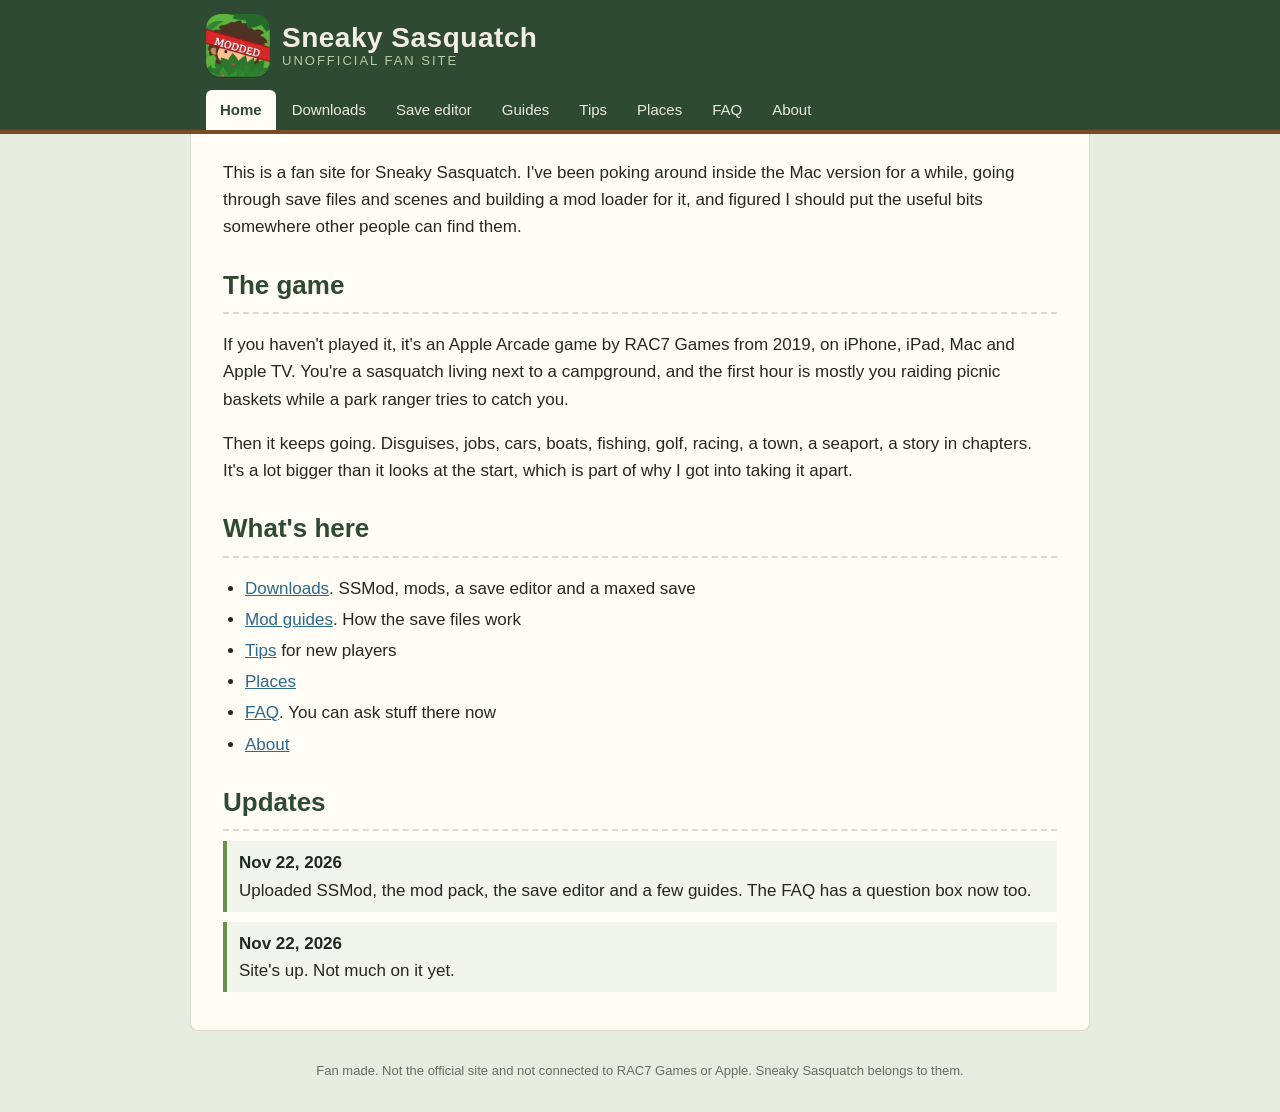
<file: index.html>
<!doctype html>
<html lang="en">
<head>
<meta charset="utf-8">
<meta name="viewport" content="width=device-width, initial-scale=1">
<link rel="stylesheet" href="style.css">
<link rel="icon" href="favicon.png">
<title>Sneaky Sasquatch Unofficial</title>
</head>
<body>
<header class="top"><div class="top-inner">
<a class="brand" href="index.html"><img src="logo.png" width="64" height="64" alt=""><span class="brand-name">Sneaky Sasquatch<span class="brand-sub">unofficial fan site</span></span></a>
<nav>
<a href="index.html" class="here">Home</a>
<a href="downloads.html">Downloads</a>
<a href="editor.html">Save editor</a>
<a href="guides.html">Guides</a>
<a href="tips.html">Tips</a>
<a href="places.html">Places</a>
<a href="faq.html">FAQ</a>
<a href="about.html">About</a>
</nav>
</div></header>
<main>
<p>This is a fan site for Sneaky Sasquatch. I've been poking around inside the Mac version for a while, going through save files and scenes and building a mod loader for it, and figured I should put the useful bits somewhere other people can find them.</p>

<h2>The game</h2>
<p>If you haven't played it, it's an Apple Arcade game by RAC7 Games from 2019, on iPhone, iPad, Mac and Apple TV. You're a sasquatch living next to a campground, and the first hour is mostly you raiding picnic baskets while a park ranger tries to catch you.</p>
<p>Then it keeps going. Disguises, jobs, cars, boats, fishing, golf, racing, a town, a seaport, a story in chapters. It's a lot bigger than it looks at the start, which is part of why I got into taking it apart.</p>

<h2>What's here</h2>
<ul>
<li><a href="downloads.html">Downloads</a>. SSMod, mods, a save editor and a maxed save</li>
<li><a href="guides.html">Mod guides</a>. How the save files work</li>
<li><a href="tips.html">Tips</a> for new players</li>
<li><a href="places.html">Places</a></li>
<li><a href="faq.html">FAQ</a>. You can ask stuff there now</li>
<li><a href="about.html">About</a></li>
</ul>

<h2>Updates</h2>
<div class="log">
<p><b>Nov 22, 2026</b><br>Uploaded SSMod, the mod pack, the save editor and a few guides. The FAQ has a question box now too.</p>
<p><b>Nov 22, 2026</b><br>Site's up. Not much on it yet.</p>
</div>
</main>
<footer>Fan made. Not the official site and not connected to RAC7 Games or Apple. Sneaky Sasquatch belongs to them.</footer>
</body>
</html>
</file>
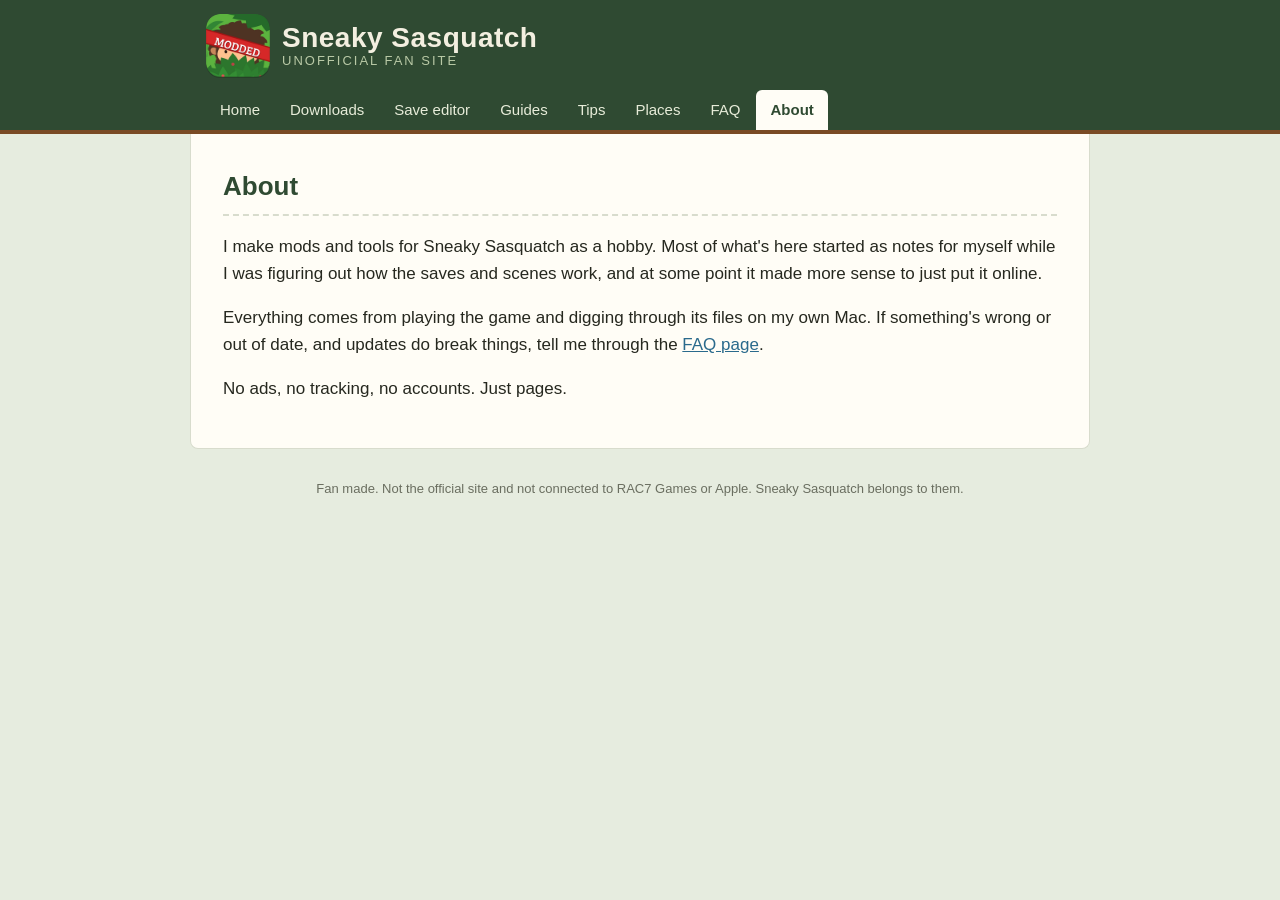
<file: about.html>
<!doctype html>
<html lang="en">
<head>
<meta charset="utf-8">
<meta name="viewport" content="width=device-width, initial-scale=1">
<link rel="stylesheet" href="style.css">
<link rel="icon" href="favicon.png">
<title>About - Sneaky Sasquatch Unofficial</title>
</head>
<body>
<header class="top"><div class="top-inner">
<a class="brand" href="index.html"><img src="logo.png" width="64" height="64" alt=""><span class="brand-name">Sneaky Sasquatch<span class="brand-sub">unofficial fan site</span></span></a>
<nav>
<a href="index.html">Home</a>
<a href="downloads.html">Downloads</a>
<a href="editor.html">Save editor</a>
<a href="guides.html">Guides</a>
<a href="tips.html">Tips</a>
<a href="places.html">Places</a>
<a href="faq.html">FAQ</a>
<a href="about.html" class="here">About</a>
</nav>
</div></header>
<main>
<h2>About</h2>
<p>I make mods and tools for Sneaky Sasquatch as a hobby. Most of what's here started as notes for myself while I was figuring out how the saves and scenes work, and at some point it made more sense to just put it online.</p>
<p>Everything comes from playing the game and digging through its files on my own Mac. If something's wrong or out of date, and updates do break things, tell me through the <a href="faq.html">FAQ page</a>.</p>
<p>No ads, no tracking, no accounts. Just pages.</p>

</main>
<footer>Fan made. Not the official site and not connected to RAC7 Games or Apple. Sneaky Sasquatch belongs to them.</footer>
</body>
</html>
</file>
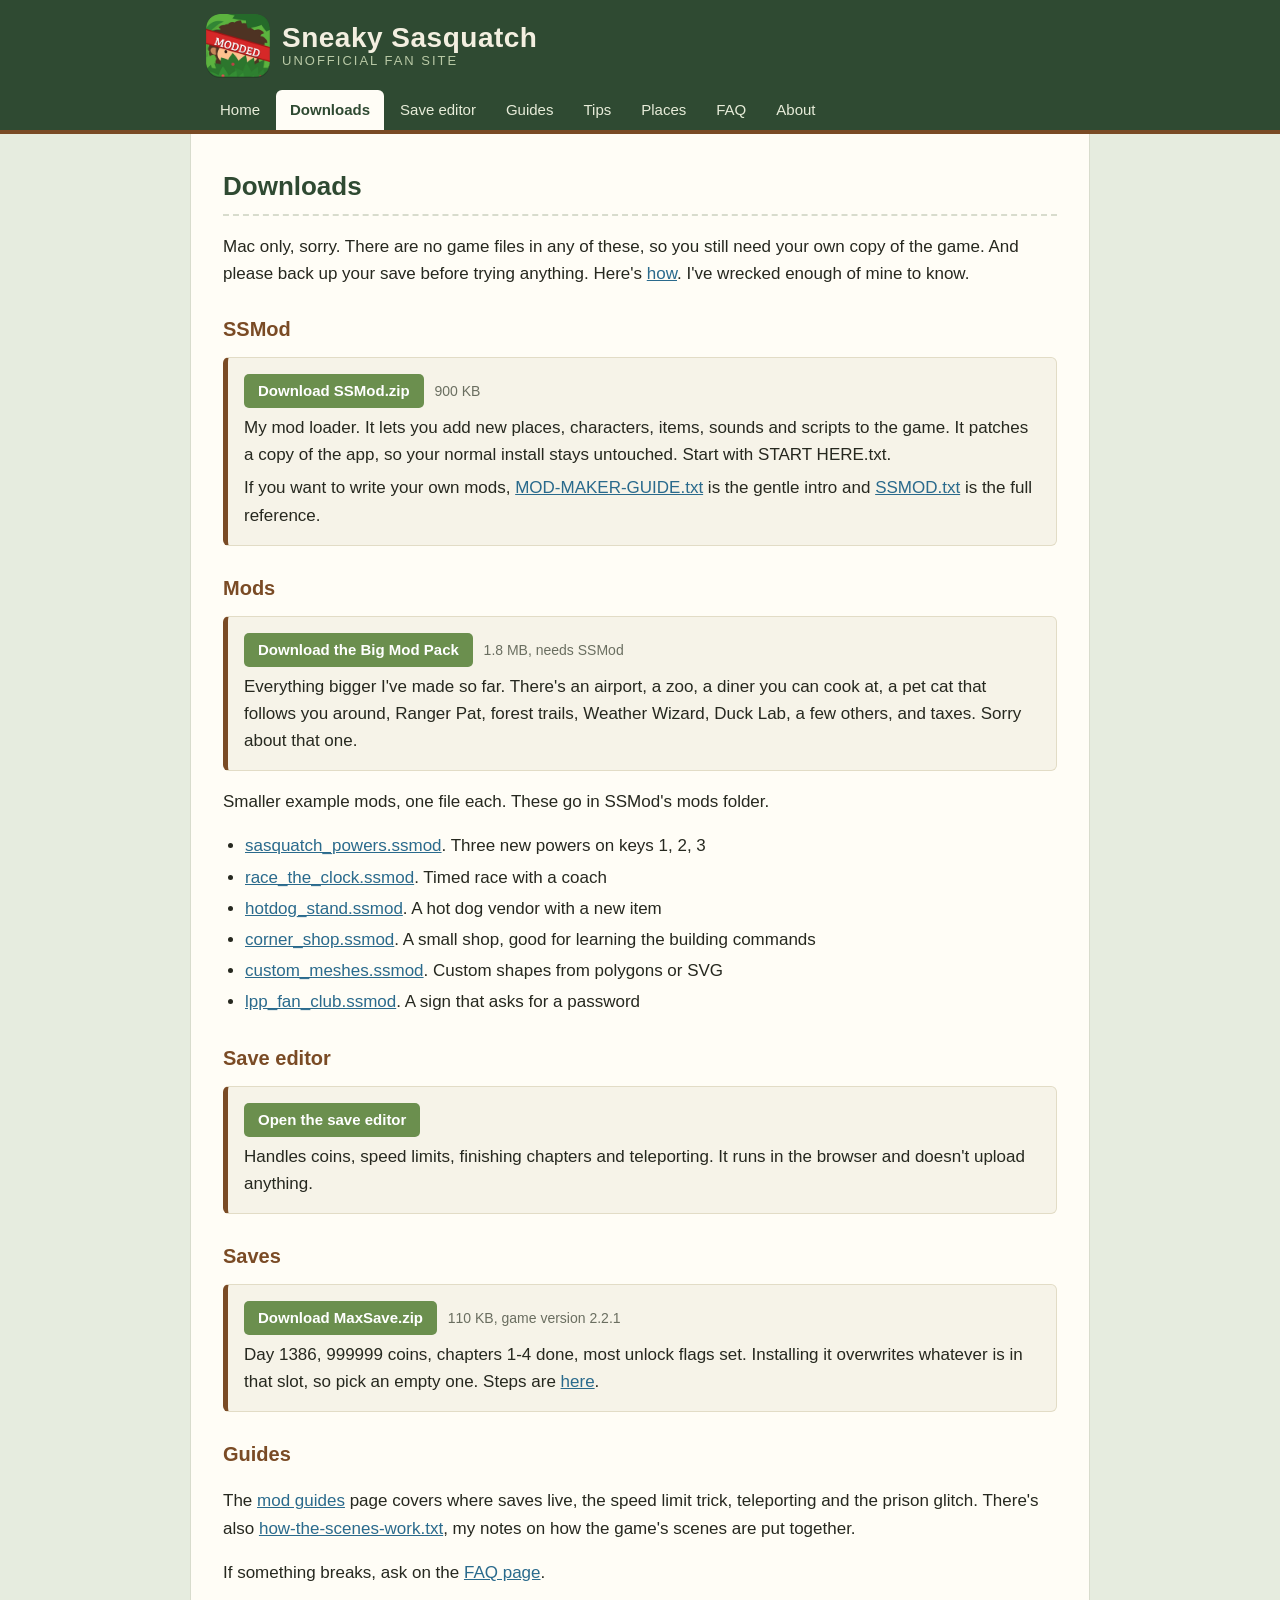
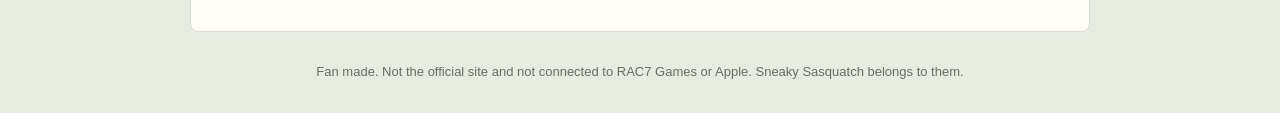
<file: downloads.html>
<!doctype html>
<html lang="en">
<head>
<meta charset="utf-8">
<meta name="viewport" content="width=device-width, initial-scale=1">
<link rel="stylesheet" href="style.css">
<link rel="icon" href="favicon.png">
<title>Downloads - Sneaky Sasquatch Unofficial</title>
</head>
<body>
<header class="top"><div class="top-inner">
<a class="brand" href="index.html"><img src="logo.png" width="64" height="64" alt=""><span class="brand-name">Sneaky Sasquatch<span class="brand-sub">unofficial fan site</span></span></a>
<nav>
<a href="index.html">Home</a>
<a href="downloads.html" class="here">Downloads</a>
<a href="editor.html">Save editor</a>
<a href="guides.html">Guides</a>
<a href="tips.html">Tips</a>
<a href="places.html">Places</a>
<a href="faq.html">FAQ</a>
<a href="about.html">About</a>
</nav>
</div></header>
<main>
<h2>Downloads</h2>
<p>Mac only, sorry. There are no game files in any of these, so you still need your own copy of the game. And please back up your save before trying anything. Here's <a href="guides.html#backup">how</a>. I've wrecked enough of mine to know.</p>

<h3>SSMod</h3>
<div class="box">
<p><a class="get" href="files/SSMod.zip">Download SSMod.zip</a> <span class="size">900 KB</span></p>
<p>My mod loader. It lets you add new places, characters, items, sounds and scripts to the game. It patches a copy of the app, so your normal install stays untouched. Start with START HERE.txt.</p>
<p>If you want to write your own mods, <a href="files/MOD-MAKER-GUIDE.txt">MOD-MAKER-GUIDE.txt</a> is the gentle intro and <a href="files/SSMOD.txt">SSMOD.txt</a> is the full reference.</p>
</div>

<h3>Mods</h3>
<div class="box">
<p><a class="get" href="files/SSMod-Big-Mod-Pack.zip">Download the Big Mod Pack</a> <span class="size">1.8 MB, needs SSMod</span></p>
<p>Everything bigger I've made so far. There's an airport, a zoo, a diner you can cook at, a pet cat that follows you around, Ranger Pat, forest trails, Weather Wizard, Duck Lab, a few others, and taxes. Sorry about that one.</p>
</div>
<p>Smaller example mods, one file each. These go in SSMod's mods folder.</p>
<ul>
<li><a href="files/mods/sasquatch_powers.ssmod">sasquatch_powers.ssmod</a>. Three new powers on keys 1, 2, 3</li>
<li><a href="files/mods/race_the_clock.ssmod">race_the_clock.ssmod</a>. Timed race with a coach</li>
<li><a href="files/mods/hotdog_stand.ssmod">hotdog_stand.ssmod</a>. A hot dog vendor with a new item</li>
<li><a href="files/mods/corner_shop.ssmod">corner_shop.ssmod</a>. A small shop, good for learning the building commands</li>
<li><a href="files/mods/custom_meshes.ssmod">custom_meshes.ssmod</a>. Custom shapes from polygons or SVG</li>
<li><a href="files/mods/lpp_fan_club.ssmod">lpp_fan_club.ssmod</a>. A sign that asks for a password</li>
</ul>

<h3>Save editor</h3>
<div class="box">
<p><a class="get" href="editor.html">Open the save editor</a></p>
<p>Handles coins, speed limits, finishing chapters and teleporting. It runs in the browser and doesn't upload anything.</p>
</div>

<h3>Saves</h3>
<div class="box">
<p><a class="get" href="files/MaxSave.zip">Download MaxSave.zip</a> <span class="size">110 KB, game version 2.2.1</span></p>
<p>Day 1386, 999999 coins, chapters 1-4 done, most unlock flags set. Installing it overwrites whatever is in that slot, so pick an empty one. Steps are <a href="guides.html#install">here</a>.</p>
</div>

<h3>Guides</h3>
<p>The <a href="guides.html">mod guides</a> page covers where saves live, the speed limit trick, teleporting and the prison glitch. There's also <a href="files/how-the-scenes-work.txt">how-the-scenes-work.txt</a>, my notes on how the game's scenes are put together.</p>

<p>If something breaks, ask on the <a href="faq.html">FAQ page</a>.</p>
</main>
<footer>Fan made. Not the official site and not connected to RAC7 Games or Apple. Sneaky Sasquatch belongs to them.</footer>
</body>
</html>
</file>
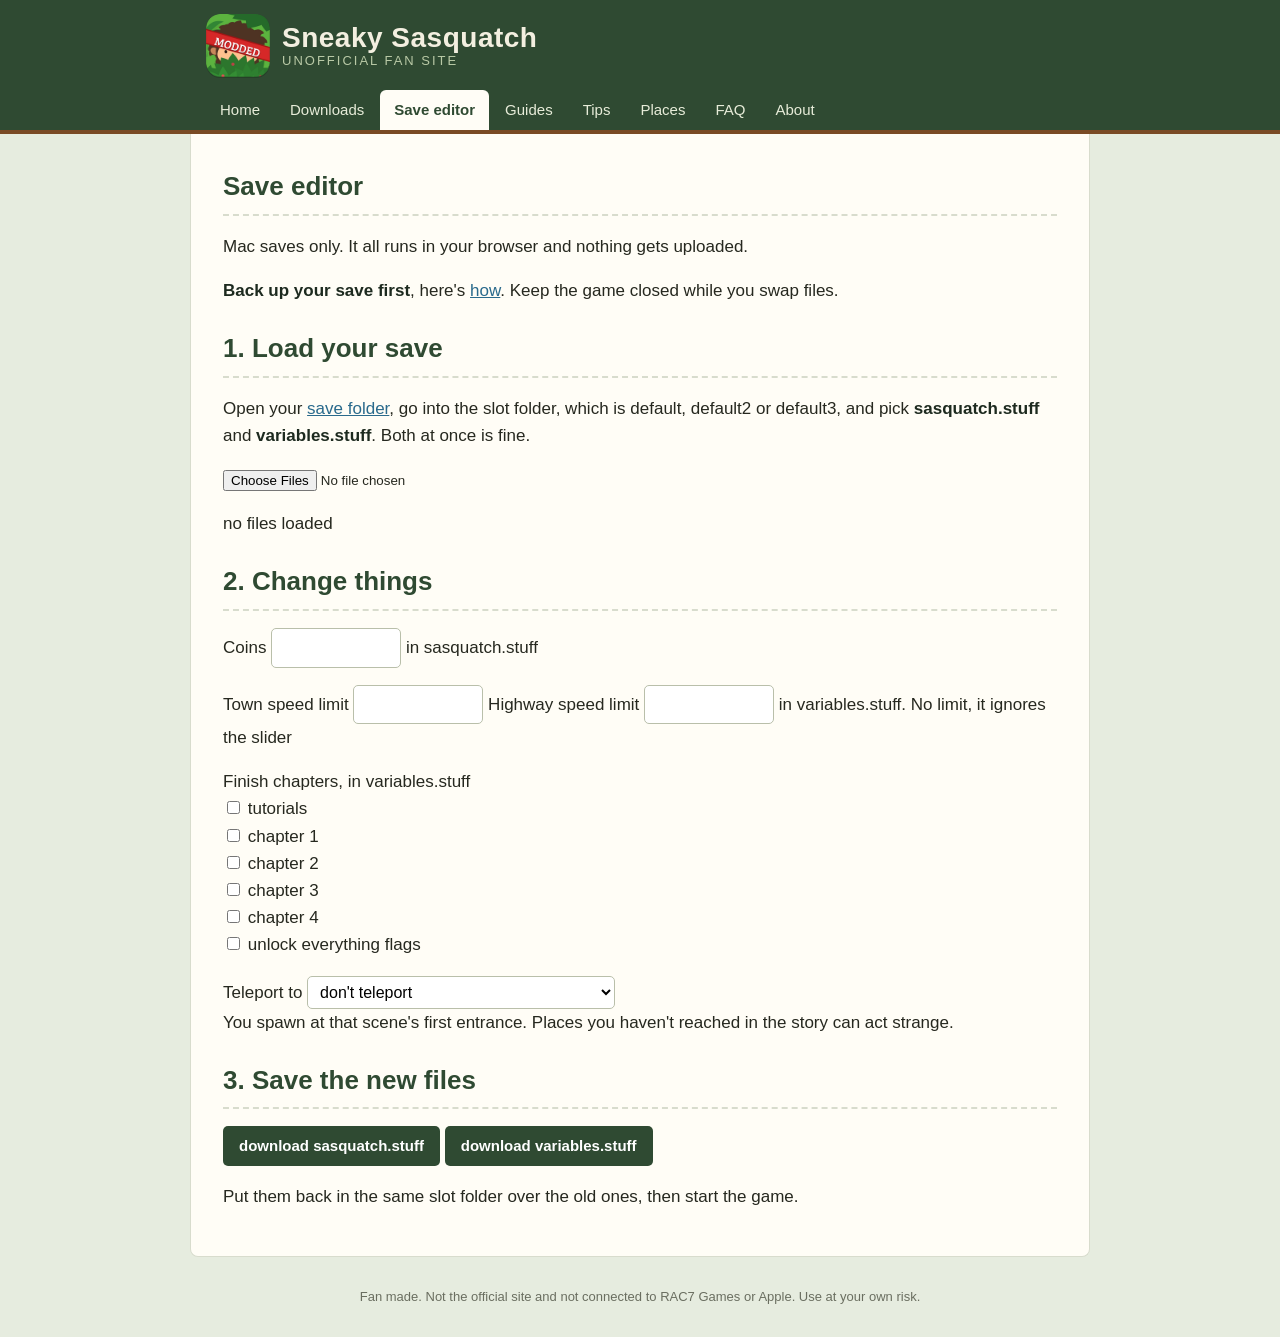
<file: editor.html>
<!doctype html>
<html lang="en">
<head>
<meta charset="utf-8">
<meta name="viewport" content="width=device-width, initial-scale=1">
<link rel="stylesheet" href="style.css">
<link rel="icon" href="favicon.png">
<title>Save Editor - Sneaky Sasquatch Unofficial</title>
</head>
<body>
<header class="top"><div class="top-inner">
<a class="brand" href="index.html"><img src="logo.png" width="64" height="64" alt=""><span class="brand-name">Sneaky Sasquatch<span class="brand-sub">unofficial fan site</span></span></a>
<nav>
<a href="index.html">Home</a>
<a href="downloads.html">Downloads</a>
<a href="editor.html" class="here">Save editor</a>
<a href="guides.html">Guides</a>
<a href="tips.html">Tips</a>
<a href="places.html">Places</a>
<a href="faq.html">FAQ</a>
<a href="about.html">About</a>
</nav>
</div></header>
<main>
<h2>Save editor</h2>
<p>Mac saves only. It all runs in your browser and nothing gets uploaded.</p>
<p><b>Back up your save first</b>, here's <a href="guides.html#backup">how</a>. Keep the game closed while you swap files.</p>

<h2>1. Load your save</h2>
<p>Open your <a href="guides.html#where">save folder</a>, go into the slot folder, which is default, default2 or default3, and pick <b>sasquatch.stuff</b> and <b>variables.stuff</b>. Both at once is fine.</p>
<p><input type="file" id="files" multiple accept=".stuff"></p>
<p id="status">no files loaded</p>

<h2>2. Change things</h2>
<p>Coins <input type="number" id="coins" min="0"> in sasquatch.stuff</p>
<p>Town speed limit <input type="number" id="pd"> Highway speed limit <input type="number" id="yt"> in variables.stuff. No limit, it ignores the slider</p>
<p>Finish chapters, in variables.stuff<br>
<input type="checkbox" id="tut"> tutorials<br>
<input type="checkbox" id="c1"> chapter 1<br>
<input type="checkbox" id="c2"> chapter 2<br>
<input type="checkbox" id="c3"> chapter 3<br>
<input type="checkbox" id="c4"> chapter 4<br>
<input type="checkbox" id="unl"> unlock everything flags</p>
<p>Teleport to <select id="tp"><option value="">don't teleport</option></select><br>
You spawn at that scene's first entrance. Places you haven't reached in the story can act strange.</p>

<h2>3. Save the new files</h2>
<p><button id="dlS">download sasquatch.stuff</button> <button id="dlV">download variables.stuff</button></p>
<p>Put them back in the same slot folder over the old ones, then start the game.</p>

</main>
<footer>Fan made. Not the official site and not connected to RAC7 Games or Apple. Use at your own risk.</footer>

<script>
var MAPS=[["Apartments", "c6f0eca5820a7ae4f9d5904786b98a74"], ["Campground CampsiteA", "8576179ecb645724f9ee4aa0525c772e"], ["Campground CampsiteB", "6763eea6e41a879408cf8613bddb8c6d"], ["Campground CampsiteCD", "bcae57359098a5948b6984a62b8ed3cb"], ["Campground CaveEntrance", "cf4c9a1f0f39c824fb8c88c8da9dad05"], ["Campground CaveInterior", "41399389493348a408b47987e754a039"], ["Campground Hub", "eba1dfee3f1e73b45bf48c7d42fc2246"], ["Campground Lake", "5211336acc7bc5d4b95f16ebeb9b1859"], ["Campground Lake Underwater", "5dd33ede060b3b24fbdc4f23c9693398"], ["Campground LakeMaze", "e052f10e4dc33bd4090db911165b8491"], ["Campground ParkingLot", "851c3e2334c2f324184277e524c4d024"], ["Campground RVPark", "ab54f4c4f1d1af8498d3228098d5aed2"], ["Campground RVParkTop", "840c14b6794c684459d8b05bfccf463d"], ["Campground River", "7e21c19f688b3454ca69cd6f5097bdfe"], ["Campground River Underwater", "a341ecb72ae827f4089fd1547edc43d5"], ["Campground RiverHighway", "7a9fc314c854ca849837bbec11aa2c95"], ["Campground RiverLaketoGolf", "9633c0fbc8bf5d543bcfef5de16e92d1"], ["Campground TreeInterior", "8930916232d01244a9062947aec24046"], ["Campground WaterfallInterior", "1e4776f558d9f3141b72ed309ff2ec09"], ["DirtPark Highway", "3109c5e7e67cfef4a996b11f0bdfd689"], ["DirtTrack", "d3ec1f6d5c29b5f4db4b0a4863ec3491"], ["Farm", "08d011b4c6f2a402fb64145581146c1d"], ["Farm Cave", "7f69ada80968f4b99bfacd94fb1a3dd4"], ["Farm Town", "1ee68c2aa23c2463b9f7af6d16d8a5da"], ["Farm Town Road Block", "518cdfde7f7c84dbc94789669b3b4cbe"], ["Farm Town Underwater", "45cdc07e4a62d4691ae73cee820c5180"], ["FireStation Floor 2", "15d76a9848f7b493e870b7deba42c61d"], ["GolfCourse CaveInterior", "963db55768d2df348add93df916ddb25"], ["GolfCourse DrivingRange", "e2462d9d9c2853641a584aa5842cbb84"], ["GolfCourse DrivingRange Underwater", "8f506474009fd4b43a6d6d2dbbf95c1e"], ["GolfCourse Entrance", "7b512eb08c1822346a07bf07c3925174"], ["GolfCourse Long Drive", "e52944023fbeaa749ba25b65025a25a7"], ["GolfCourse Long Drive Underwater", "f689e641b5ec7470d923eae12eedd349"], ["Golfcourse", "90c09a01e2ed344959ba4b59c583b2d2"], ["Highway 4WayIntersection", "f4617792c91f17d4b87089879062cea8"], ["Highway East MountainPass", "dc7474886c190d044b53079255fbc91a"], ["Highway TreasureSpot", "425cd7c9c058d05429ab1463c28c669b"], ["Highway West", "a89a600886a4bdd4b8498736055aa9c6"], ["Highway West Underwater", "363a724a585694998a30e8661b40bc0b"], ["Island", "a2026402baa8e894b98b8039f85824e4"], ["Island CaveInterior", "9bbf662e12d62f841a646bce4a5f89bb"], ["Island Underwater", "65f4f6542ff0f4de590b580416ff3543"], ["Marina", "ac8b9bd17b43c064f8b64ceb3a013e7a"], ["Marina River", "5c0233d07db57f2488ef768e2809aa26"], ["Marina River Underwater", "ad4954439bb3254459b989ed1663e8a9"], ["Marina Underwater", "f24e8e3c09469e844a7101ee484f5147"], ["Museum", "0cafa5152e5c76f47adc47245cad4f74"], ["Ocean", "15ca7354b1ebc4af3aca4f78699a3f8d"], ["Ocean Rocky", "e6346e5ad10bc6b4882f4fe660a08bf1"], ["Ocean Rocky Cave", "98afbfdbef710494ba1a214cd6a06682"], ["Ocean Rocky Underwater", "c13101f490be3a64ab08f57029d5095b"], ["Office Basement", "c29a1b87807446a42b0006a75eb79d79"], ["Office Floor 2", "2c94bc13fc92bff498f14160283302ad"], ["Office Floor 3", "1b78623ccda01d24a8d6d6b66315cae6"], ["Office Floor 4", "e6158fa2c1d01bb4493778fe28c3a006"], ["Office Floor 5", "907dfc902b5bd354489541d7d91ed370"], ["Office Floor 6", "bb89d31001c36ed42b6dc258b16bd9e9"], ["PoliceStation Floor 2", "25e0fb904a0908e4a9b22cfb9367880a"], ["Racetrack", "26c7ef3776de5c5448b0cd95f8ed0c8d"], ["Racetrack Entrance", "a664d3aef85446047b876d11a648a0d5"], ["Racetrack SecretArea", "416c780ecabf761428de0f8fc9017bb4"], ["Sawmill", "ca256aa3d9ecd1a4cb87ae2a43f8adf2"], ["Seaport", "5310f20dfa679ed4d9ac9e696f552d51"], ["Seaport Office Floor 2", "1aa2907b9fec3404fb7ed83ea8bd248c"], ["Seaport Office Floor Tower", "b9ccd90f89fc8914f9f003523c205bbe"], ["Sewer", "4901dbd93469a434b9a7e37f60c35cff"], ["Sewer Fox Den", "ec98ae0e29332be40ae88b047b100981"], ["Sewer Pump Room", "6a5b5d9a02efe3549ae62c9e57651664"], ["Sewer Seaport", "ee650696a87ebd54ca80f39aebee7ec5"], ["Sewer SecretWarehouse", "d9d3ee51fcdaacf44afe2e7803e03499"], ["Sewer Storage Room", "acdf6d7b640d3654e86758b5c1354291"], ["Sewer Storage Room Underwater", "fac990495b46b9b478c94817c749e37e"], ["Sewer Underwater", "4ac6e04e157214954bda2dfb61a4b187"], ["Sewer Waterfall", "248eab97b7ec2304186c3fa2160e1d8e"], ["SkiSlope", "0740a648fd02648f5a163f788f1e7d1a"], ["Snow CaveInterior", "4b1ac88e619e8e84e970d5643c852cf2"], ["Snow CaveInterior Underwater", "ca675638f097b8246bc48f306553d1c1"], ["Snow Hot Springs", "c8902e20d1b646f478ab33c8347b78a4"], ["Snow Main", "0d9789d23538e06448100b44fa18af4c"], ["Snow Main Underwater", "f0cfec9d6fa9f7e448983bd22929c999"], ["Snow Mid Mountain", "56cda9539517142d6b1abbd72e2f28a6"], ["Snow Peak", "c82593e1a63e74fc18803d56114222d9"], ["Snow Snowball", "f63cc2cc075a445b883c7fc44acfed05"], ["Snow Track", "4bca25ef5a9b56d469f3cedfd3d2dc09"], ["Stripmall", "b6dc289ca0b07b3469d9ea799486f033"], ["Town", "b69b56e70bba4c14ea3f8ee5b1a6f47d"], ["TownHall Floor 2", "98d7d8791f02b4744ab9d9ad2c3e8c62"], ["TownHall Floor 3", "51dae43ff2c17e84f98b2fcd1e9a3282"], ["TownHall Floor B1", "ec97b36eb56070146bd4b02bd802fbe1"], ["TownHall Floor B2", "b5bdb211e746453499bb64b6f415dac0"]];
var CH={
tut:["raceat","racintro","racsneak","firstday","fatcat_intro_completed","treasurehunt_started","golftut","Wi"],
c1:["bear_fish_completed","cave_quest_completed","duck_hat_completed","fatcat_intro_completed","golfer_quest_completed","skier_quest_completed","race_driver_completed","q_talking_fish_completed","treasure_digup_completed","fatcat_ending_completed","treasurehunt_completed","celebration_quest_completed"],
c2:["7Tna","zp19"],
c3:["cSeY","x4rG","LfqB","8fng","e6","DT","BZ","P2"],
c4:["ht","8Efi","21","DC","ga","h2","LI","jC","SE","YR","I8","B3","f4","Bf","Tj","35","im","hr","WN"],
unl:["shortcut_unlocked","q2EG","nqJM","FZ","l3","Of","a7","vgCw","1t","4c","xw","uj","HL","GA","Yz","rg","qa","h7","SW"]};
var S=null,V=null;
function g(i){return document.getElementById(i)}
var sel=g("tp");
MAPS.forEach(function(m){var o=document.createElement("option");o.value=m[1];o.textContent=m[0];sel.appendChild(o)});
function show(){
  var t=[];
  if(S){t.push("sasquatch.stuff loaded (day "+S.day+", "+S.coins+" coins)");g("coins").value=S.coins;
    var here=MAPS.filter(function(m){return m[1]==S.current_map})[0];if(here)t.push("you are in: "+here[0]);}
  if(V){t.push("variables.stuff loaded");g("pd").value=V.PD;g("yt").value=V.Yt;
    var f=V.flags||{};for(var k in CH)g(k).checked=CH[k].every(function(x){return f[x]==1});}
  g("status").textContent=t.length?t.join(". "):"no files loaded";
}
g("files").onchange=function(e){
  Array.prototype.forEach.call(e.target.files,function(file){
    var r=new FileReader();
    r.onload=function(){
      try{var j=JSON.parse(r.result);}catch(err){alert(file.name+" isn't a save file I can read");return;}
      if("current_map" in j)S=j;else if("flags" in j)V=j;else{alert(file.name+": pick sasquatch.stuff or variables.stuff");return;}
      show();
    };
    r.readAsText(file);
  });
};
function save(obj,name){
  var b=new Blob([JSON.stringify(obj)],{type:"application/octet-stream"});
  var a=document.createElement("a");a.href=URL.createObjectURL(b);a.download=name;document.body.appendChild(a);a.click();a.remove();
}
g("dlS").onclick=function(){
  if(!S){alert("load sasquatch.stuff first");return;}
  var c=parseInt(g("coins").value,10);if(!isNaN(c))S.coins=c;
  if(sel.value){S.current_map=sel.value;S.current_map_entrance=0;}
  save(S,"sasquatch.stuff");
};
g("dlV").onclick=function(){
  if(!V){alert("load variables.stuff first");return;}
  var p=parseInt(g("pd").value,10),y=parseInt(g("yt").value,10);
  if(!isNaN(p))V.PD=p;if(!isNaN(y))V.Yt=y;
  V.flags=V.flags||{};
  for(var k in CH)if(g(k).checked)CH[k].forEach(function(x){V.flags[x]=1});
  save(V,"variables.stuff");
};
window.__ed={get S(){return S},get V(){return V},CH:CH};
</script>
</body>
</html>
</file>
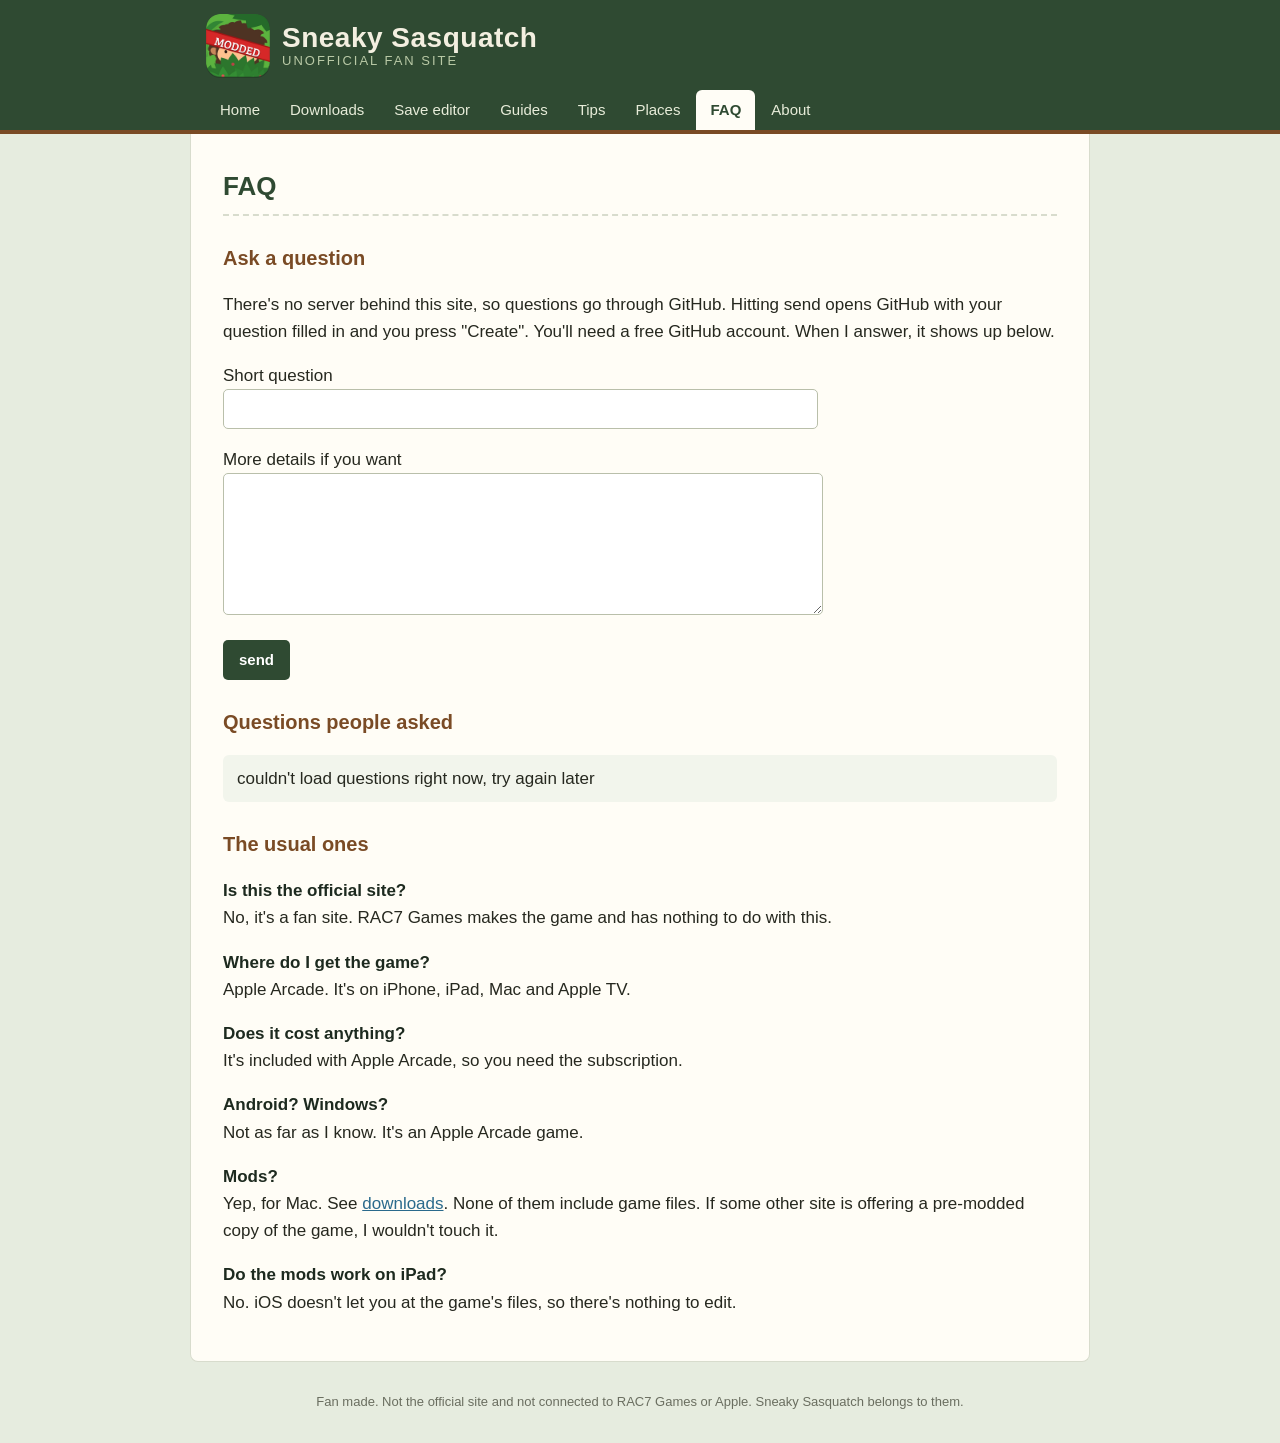
<file: faq.html>
<!doctype html>
<html lang="en">
<head>
<meta charset="utf-8">
<meta name="viewport" content="width=device-width, initial-scale=1">
<link rel="stylesheet" href="style.css">
<link rel="icon" href="favicon.png">
<title>FAQ - Sneaky Sasquatch Unofficial</title>
</head>
<body>
<header class="top"><div class="top-inner">
<a class="brand" href="index.html"><img src="logo.png" width="64" height="64" alt=""><span class="brand-name">Sneaky Sasquatch<span class="brand-sub">unofficial fan site</span></span></a>
<nav>
<a href="index.html">Home</a>
<a href="downloads.html">Downloads</a>
<a href="editor.html">Save editor</a>
<a href="guides.html">Guides</a>
<a href="tips.html">Tips</a>
<a href="places.html">Places</a>
<a href="faq.html" class="here">FAQ</a>
<a href="about.html">About</a>
</nav>
</div></header>
<main>
<h2>FAQ</h2>

<h3>Ask a question</h3>
<p>There's no server behind this site, so questions go through GitHub. Hitting send opens GitHub with your question filled in and you press "Create". You'll need a free GitHub account. When I answer, it shows up below.</p>
<form id="ask">
<p>Short question<br><input type="text" id="qt" size="60" maxlength="120" required></p>
<p>More details if you want<br><textarea id="qb" rows="5" cols="60"></textarea></p>
<p><button type="submit">send</button></p>
</form>

<h3>Questions people asked</h3>
<div id="list"><p>loading...</p></div>

<h3>The usual ones</h3>

<p><b>Is this the official site?</b><br>
No, it's a fan site. RAC7 Games makes the game and has nothing to do with this.</p>

<p><b>Where do I get the game?</b><br>
Apple Arcade. It's on iPhone, iPad, Mac and Apple TV.</p>

<p><b>Does it cost anything?</b><br>
It's included with Apple Arcade, so you need the subscription.</p>

<p><b>Android? Windows?</b><br>
Not as far as I know. It's an Apple Arcade game.</p>

<p><b>Mods?</b><br>
Yep, for Mac. See <a href="downloads.html">downloads</a>. None of them include game files. If some other site is offering a pre-modded copy of the game, I wouldn't touch it.</p>

<p><b>Do the mods work on iPad?</b><br>
No. iOS doesn't let you at the game's files, so there's nothing to edit.</p>

</main>
<footer>Fan made. Not the official site and not connected to RAC7 Games or Apple. Sneaky Sasquatch belongs to them.</footer>

<script>
var REPO = "sneakysasquatchunofficial/sneakysasquatchunofficial.github.io";
document.getElementById("ask").onsubmit = function (e) {
  e.preventDefault();
  var t = document.getElementById("qt").value.trim();
  var b = document.getElementById("qb").value.trim();
  if (!t) return;
  var url = "https://github.com/" + REPO + "/issues/new?template=question.md" +
    "&title=" + encodeURIComponent(t) +
    "&body=" + encodeURIComponent(b || "(asked from the FAQ page)");
  window.open(url, "_blank");
};

var list = document.getElementById("list");
function el(tag, text) { var x = document.createElement(tag); if (text) x.textContent = text; return x; }
var ME = { OWNER: 1, MEMBER: 1, COLLABORATOR: 1 };

fetch("https://api.github.com/repos/" + REPO + "/issues?state=all&per_page=50")
  .then(function (r) { if (!r.ok) throw r.status; return r.json(); })
  .then(function (qs) {
    qs = qs.filter(function (q) { return !q.pull_request && q.state_reason !== "not_planned"; });
    list.innerHTML = "";
    if (!qs.length) { list.appendChild(el("p", "nobody asked anything yet")); return; }
    qs.forEach(function (q) {
      var p = el("p");
      p.appendChild(el("b", q.title));
      p.appendChild(el("br"));
      var a = el("span", "no answer yet");
      p.appendChild(a);
      list.appendChild(p);
      if (q.comments > 0) {
        fetch(q.comments_url).then(function (r) { return r.json(); }).then(function (cs) {
          var ans = cs.filter(function (c) { return ME[c.author_association]; });
          if (ans.length) a.textContent = ans[ans.length - 1].body;
        }).catch(function () {});
      }
    });
  })
  .catch(function () { list.innerHTML = ""; list.appendChild(el("p", "couldn't load questions right now, try again later")); });
</script>
</body>
</html>
</file>
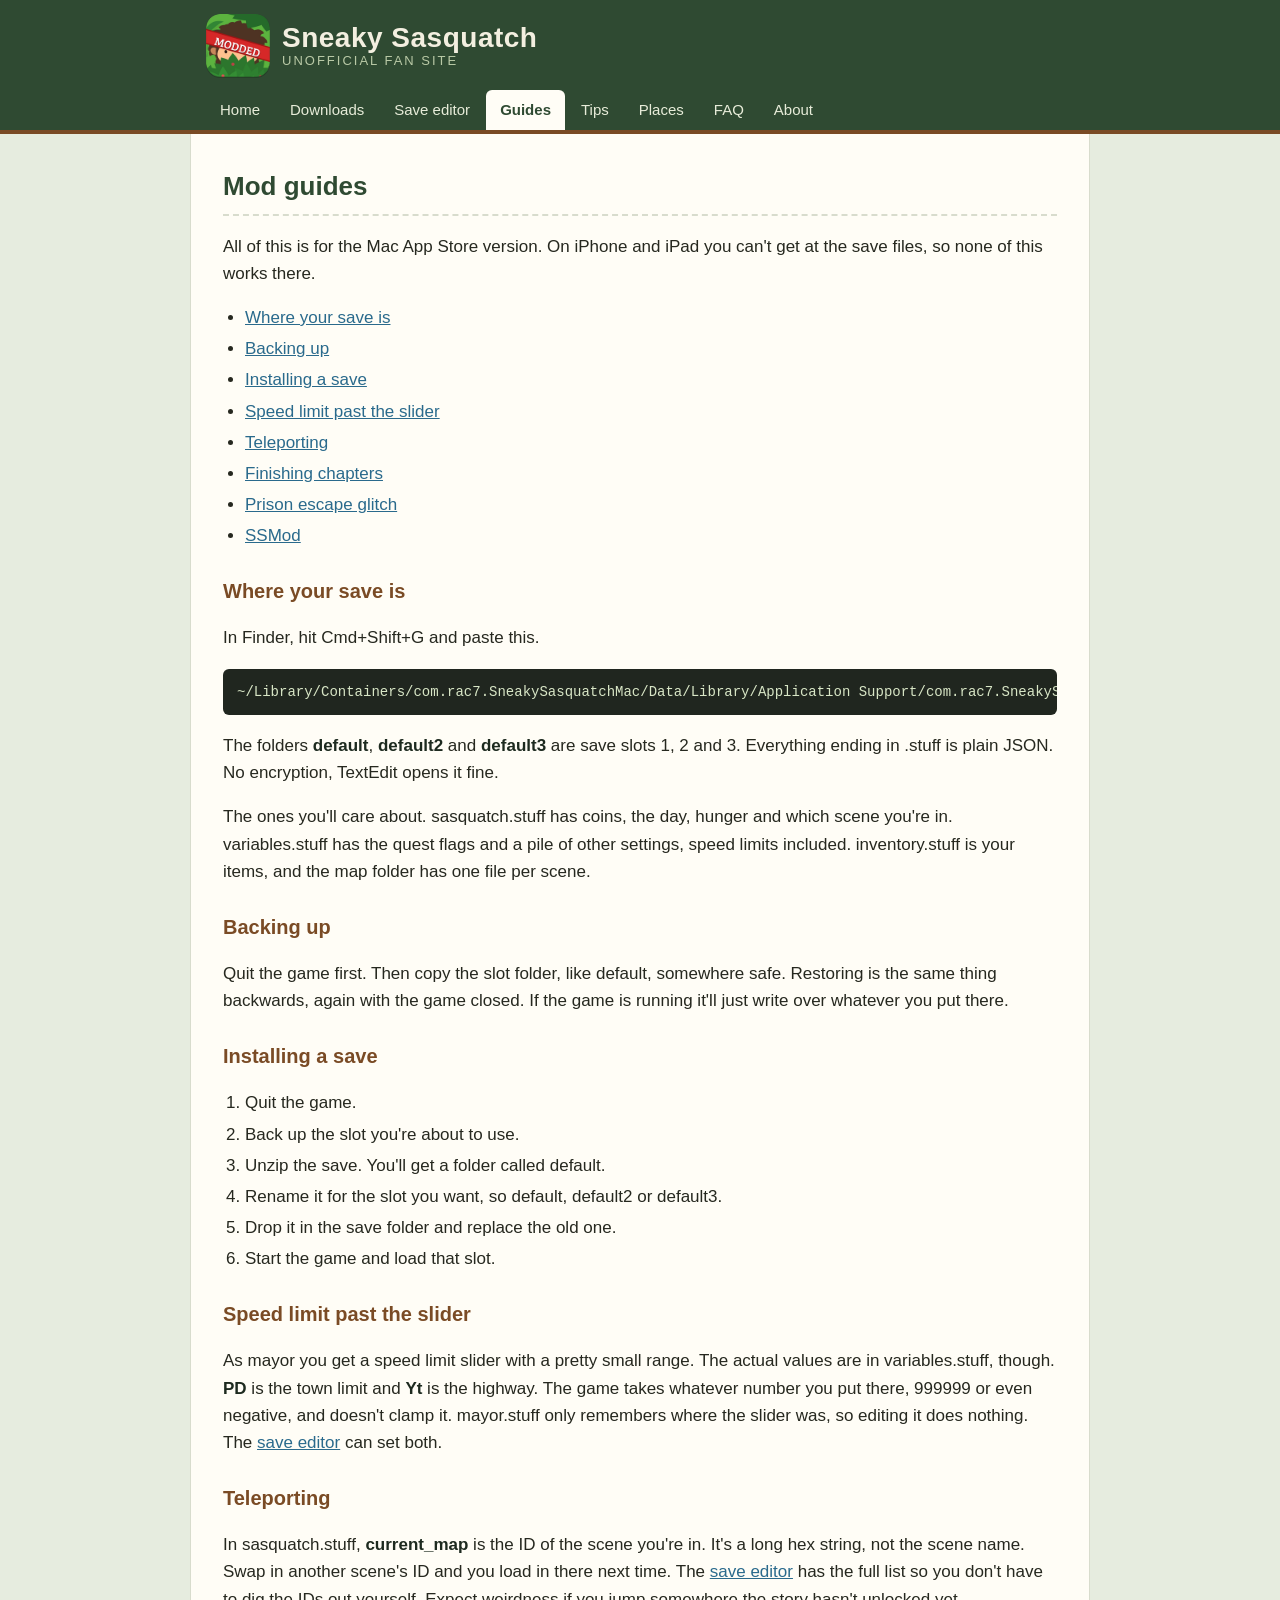
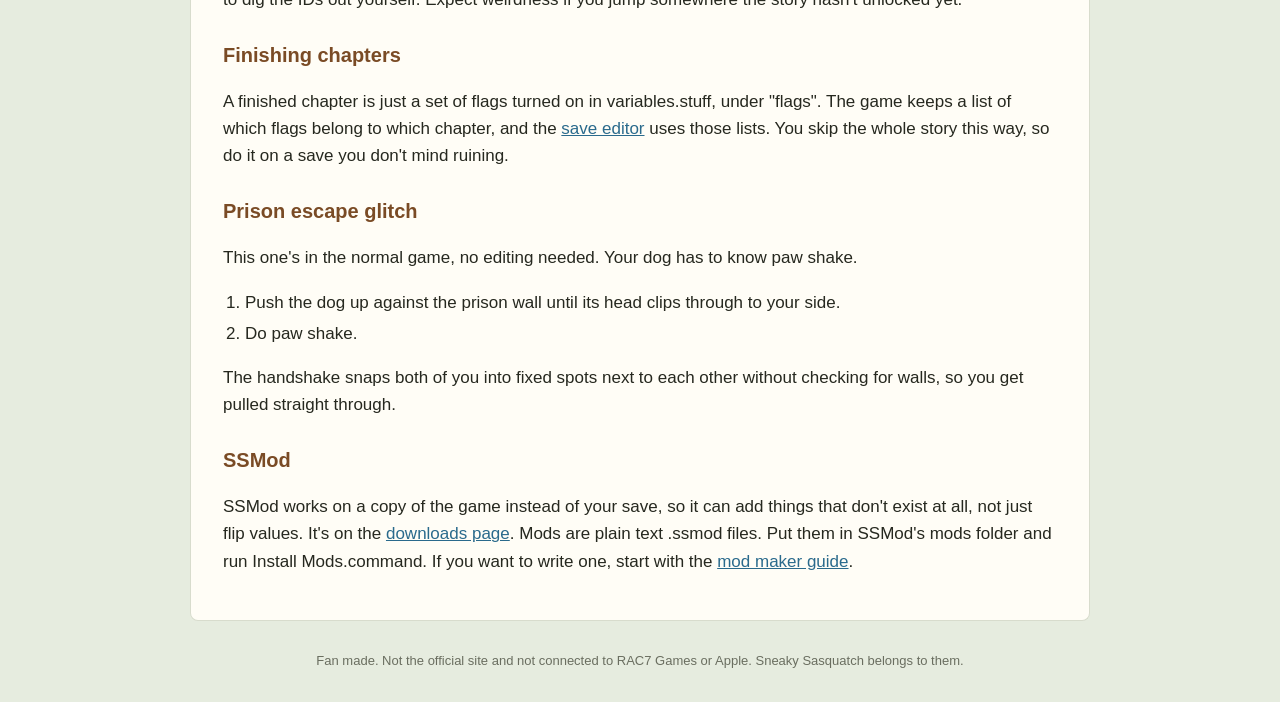
<file: guides.html>
<!doctype html>
<html lang="en">
<head>
<meta charset="utf-8">
<meta name="viewport" content="width=device-width, initial-scale=1">
<link rel="stylesheet" href="style.css">
<link rel="icon" href="favicon.png">
<title>Guides - Sneaky Sasquatch Unofficial</title>
</head>
<body>
<header class="top"><div class="top-inner">
<a class="brand" href="index.html"><img src="logo.png" width="64" height="64" alt=""><span class="brand-name">Sneaky Sasquatch<span class="brand-sub">unofficial fan site</span></span></a>
<nav>
<a href="index.html">Home</a>
<a href="downloads.html">Downloads</a>
<a href="editor.html">Save editor</a>
<a href="guides.html" class="here">Guides</a>
<a href="tips.html">Tips</a>
<a href="places.html">Places</a>
<a href="faq.html">FAQ</a>
<a href="about.html">About</a>
</nav>
</div></header>
<main>
<h2>Mod guides</h2>
<p>All of this is for the Mac App Store version. On iPhone and iPad you can't get at the save files, so none of this works there.</p>

<ul>
<li><a href="#where">Where your save is</a></li>
<li><a href="#backup">Backing up</a></li>
<li><a href="#install">Installing a save</a></li>
<li><a href="#speed">Speed limit past the slider</a></li>
<li><a href="#teleport">Teleporting</a></li>
<li><a href="#chapters">Finishing chapters</a></li>
<li><a href="#prison">Prison escape glitch</a></li>
<li><a href="#ssmod">SSMod</a></li>
</ul>

<h3 id="where">Where your save is</h3>
<p>In Finder, hit Cmd+Shift+G and paste this.</p>
<pre>~/Library/Containers/com.rac7.SneakySasquatchMac/Data/Library/Application Support/com.rac7.SneakySasquatchMac/</pre>
<p>The folders <b>default</b>, <b>default2</b> and <b>default3</b> are save slots 1, 2 and 3. Everything ending in .stuff is plain JSON. No encryption, TextEdit opens it fine.</p>
<p>The ones you'll care about. sasquatch.stuff has coins, the day, hunger and which scene you're in. variables.stuff has the quest flags and a pile of other settings, speed limits included. inventory.stuff is your items, and the map folder has one file per scene.</p>

<h3 id="backup">Backing up</h3>
<p>Quit the game first. Then copy the slot folder, like default, somewhere safe. Restoring is the same thing backwards, again with the game closed. If the game is running it'll just write over whatever you put there.</p>

<h3 id="install">Installing a save</h3>
<ol>
<li>Quit the game.</li>
<li>Back up the slot you're about to use.</li>
<li>Unzip the save. You'll get a folder called default.</li>
<li>Rename it for the slot you want, so default, default2 or default3.</li>
<li>Drop it in the save folder and replace the old one.</li>
<li>Start the game and load that slot.</li>
</ol>

<h3 id="speed">Speed limit past the slider</h3>
<p>As mayor you get a speed limit slider with a pretty small range. The actual values are in variables.stuff, though. <b>PD</b> is the town limit and <b>Yt</b> is the highway. The game takes whatever number you put there, 999999 or even negative, and doesn't clamp it. mayor.stuff only remembers where the slider was, so editing it does nothing. The <a href="editor.html">save editor</a> can set both.</p>

<h3 id="teleport">Teleporting</h3>
<p>In sasquatch.stuff, <b>current_map</b> is the ID of the scene you're in. It's a long hex string, not the scene name. Swap in another scene's ID and you load in there next time. The <a href="editor.html">save editor</a> has the full list so you don't have to dig the IDs out yourself. Expect weirdness if you jump somewhere the story hasn't unlocked yet.</p>

<h3 id="chapters">Finishing chapters</h3>
<p>A finished chapter is just a set of flags turned on in variables.stuff, under "flags". The game keeps a list of which flags belong to which chapter, and the <a href="editor.html">save editor</a> uses those lists. You skip the whole story this way, so do it on a save you don't mind ruining.</p>

<h3 id="prison">Prison escape glitch</h3>
<p>This one's in the normal game, no editing needed. Your dog has to know paw shake.</p>
<ol>
<li>Push the dog up against the prison wall until its head clips through to your side.</li>
<li>Do paw shake.</li>
</ol>
<p>The handshake snaps both of you into fixed spots next to each other without checking for walls, so you get pulled straight through.</p>

<h3 id="ssmod">SSMod</h3>
<p>SSMod works on a copy of the game instead of your save, so it can add things that don't exist at all, not just flip values. It's on the <a href="downloads.html">downloads page</a>. Mods are plain text .ssmod files. Put them in SSMod's mods folder and run Install Mods.command. If you want to write one, start with the <a href="files/MOD-MAKER-GUIDE.txt">mod maker guide</a>.</p>

</main>
<footer>Fan made. Not the official site and not connected to RAC7 Games or Apple. Sneaky Sasquatch belongs to them.</footer>
</body>
</html>
</file>
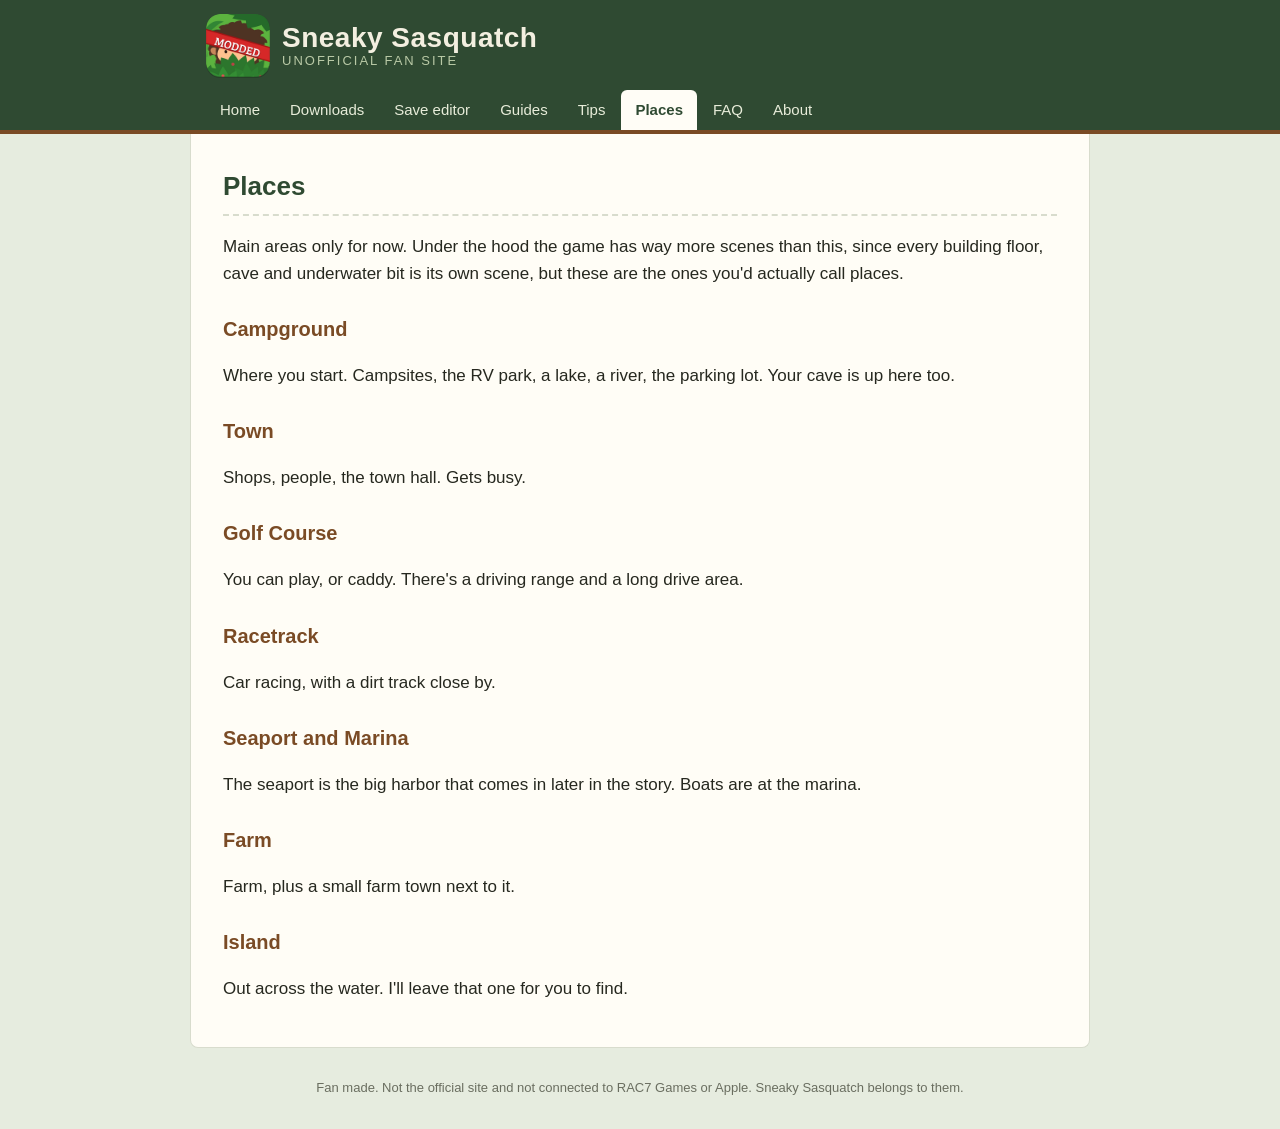
<file: places.html>
<!doctype html>
<html lang="en">
<head>
<meta charset="utf-8">
<meta name="viewport" content="width=device-width, initial-scale=1">
<link rel="stylesheet" href="style.css">
<link rel="icon" href="favicon.png">
<title>Places - Sneaky Sasquatch Unofficial</title>
</head>
<body>
<header class="top"><div class="top-inner">
<a class="brand" href="index.html"><img src="logo.png" width="64" height="64" alt=""><span class="brand-name">Sneaky Sasquatch<span class="brand-sub">unofficial fan site</span></span></a>
<nav>
<a href="index.html">Home</a>
<a href="downloads.html">Downloads</a>
<a href="editor.html">Save editor</a>
<a href="guides.html">Guides</a>
<a href="tips.html">Tips</a>
<a href="places.html" class="here">Places</a>
<a href="faq.html">FAQ</a>
<a href="about.html">About</a>
</nav>
</div></header>
<main>
<h2>Places</h2>
<p>Main areas only for now. Under the hood the game has way more scenes than this, since every building floor, cave and underwater bit is its own scene, but these are the ones you'd actually call places.</p>

<h3>Campground</h3>
<p>Where you start. Campsites, the RV park, a lake, a river, the parking lot. Your cave is up here too.</p>

<h3>Town</h3>
<p>Shops, people, the town hall. Gets busy.</p>

<h3>Golf Course</h3>
<p>You can play, or caddy. There's a driving range and a long drive area.</p>

<h3>Racetrack</h3>
<p>Car racing, with a dirt track close by.</p>

<h3>Seaport and Marina</h3>
<p>The seaport is the big harbor that comes in later in the story. Boats are at the marina.</p>

<h3>Farm</h3>
<p>Farm, plus a small farm town next to it.</p>

<h3>Island</h3>
<p>Out across the water. I'll leave that one for you to find.</p>

</main>
<footer>Fan made. Not the official site and not connected to RAC7 Games or Apple. Sneaky Sasquatch belongs to them.</footer>
</body>
</html>
</file>
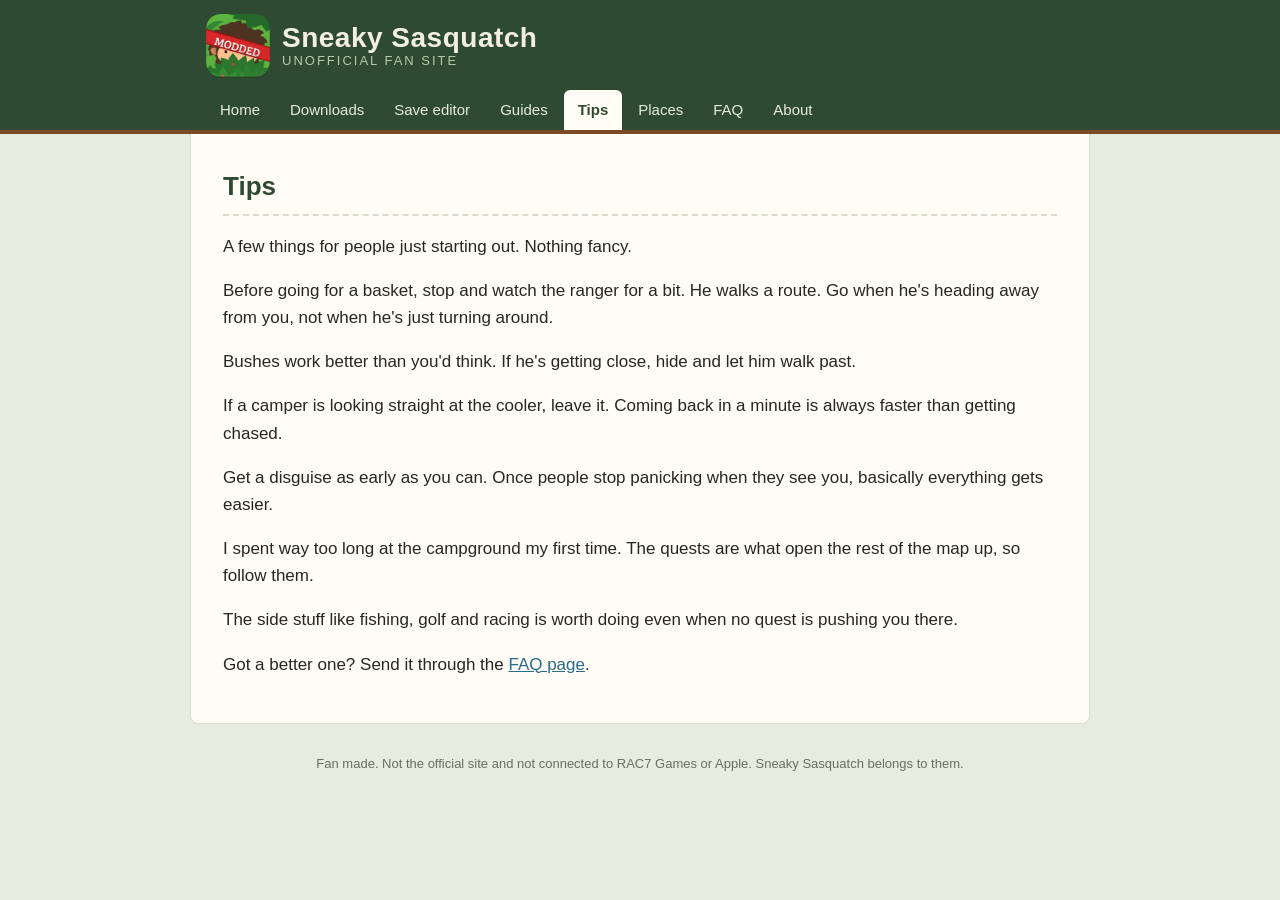
<file: tips.html>
<!doctype html>
<html lang="en">
<head>
<meta charset="utf-8">
<meta name="viewport" content="width=device-width, initial-scale=1">
<link rel="stylesheet" href="style.css">
<link rel="icon" href="favicon.png">
<title>Tips - Sneaky Sasquatch Unofficial</title>
</head>
<body>
<header class="top"><div class="top-inner">
<a class="brand" href="index.html"><img src="logo.png" width="64" height="64" alt=""><span class="brand-name">Sneaky Sasquatch<span class="brand-sub">unofficial fan site</span></span></a>
<nav>
<a href="index.html">Home</a>
<a href="downloads.html">Downloads</a>
<a href="editor.html">Save editor</a>
<a href="guides.html">Guides</a>
<a href="tips.html" class="here">Tips</a>
<a href="places.html">Places</a>
<a href="faq.html">FAQ</a>
<a href="about.html">About</a>
</nav>
</div></header>
<main>
<h2>Tips</h2>
<p>A few things for people just starting out. Nothing fancy.</p>

<p>Before going for a basket, stop and watch the ranger for a bit. He walks a route. Go when he's heading away from you, not when he's just turning around.</p>

<p>Bushes work better than you'd think. If he's getting close, hide and let him walk past.</p>

<p>If a camper is looking straight at the cooler, leave it. Coming back in a minute is always faster than getting chased.</p>

<p>Get a disguise as early as you can. Once people stop panicking when they see you, basically everything gets easier.</p>

<p>I spent way too long at the campground my first time. The quests are what open the rest of the map up, so follow them.</p>

<p>The side stuff like fishing, golf and racing is worth doing even when no quest is pushing you there.</p>

<p>Got a better one? Send it through the <a href="faq.html">FAQ page</a>.</p>

</main>
<footer>Fan made. Not the official site and not connected to RAC7 Games or Apple. Sneaky Sasquatch belongs to them.</footer>
</body>
</html>
</file>
<file: style.css>
/* sneaky sasquatch unofficial - one stylesheet for every page */

:root {
  --pine: #2f4a32;
  --pine-dark: #22372a;
  --moss: #6b8f4e;
  --bark: #7a4b25;
  --paper: #fffdf6;
  --sage: #e6ecdf;
  --ink: #26281f;
  --muted: #6a6e60;
  --link: #2a6a8c;
  --line: #d8dccd;
}

* { box-sizing: border-box; }

body {
  margin: 0;
  background: var(--sage);
  color: var(--ink);
  font: 17px/1.6 "Trebuchet MS", "Segoe UI", Helvetica, Arial, sans-serif;
}

a { color: var(--link); }
a:hover { color: var(--bark); }

/* header */
.top {
  background: var(--pine);
  color: #f3efe0;
  border-bottom: 4px solid var(--bark);
}
.top-inner {
  max-width: 900px;
  margin: 0 auto;
  padding: 18px 16px 0;
}
.brand {
  display: flex;
  align-items: center;
  gap: 12px;
  color: #f3efe0;
  text-decoration: none;
}
.brand:hover { color: #fff; }
.brand img { flex: none; display: block; margin: -4px 0; border-radius: 14px; }
.brand-name {
  font-size: 28px;
  font-weight: bold;
  letter-spacing: .5px;
  line-height: 1.1;
}
.brand-sub {
  display: block;
  font-size: 13px;
  font-weight: normal;
  letter-spacing: 2px;
  text-transform: uppercase;
  color: #b9c9a6;
}

nav {
  display: flex;
  flex-wrap: wrap;
  gap: 2px;
  margin-top: 16px;
}
nav a {
  color: #e7ecd9;
  text-decoration: none;
  padding: 8px 14px;
  border-radius: 6px 6px 0 0;
  font-size: 15px;
}
nav a:hover { background: var(--pine-dark); color: #fff; }
nav a.here { background: var(--paper); color: var(--pine); font-weight: bold; }

/* page body */
main {
  max-width: 900px;
  margin: 0 auto 30px;
  background: var(--paper);
  padding: 8px 32px 28px;
  border: 1px solid var(--line);
  border-top: 0;
  border-radius: 0 0 8px 8px;
}

h2 {
  color: var(--pine);
  font-size: 26px;
  margin: 24px 0 10px;
  padding-bottom: 6px;
  border-bottom: 2px dashed var(--line);
}
h3 {
  color: var(--bark);
  font-size: 20px;
  margin: 26px 0 6px;
}

ul, ol { padding-left: 22px; }
li { margin: 4px 0; }

pre {
  background: #20261f;
  color: #d8e6c6;
  padding: 12px 14px;
  border-radius: 6px;
  overflow-x: auto;
  font-size: 14px;
}

b { color: #1d2a1f; }

/* the update log on the home page */
.log p {
  border-left: 4px solid var(--moss);
  background: #f2f5ec;
  padding: 8px 12px;
  margin: 10px 0;
}

/* download boxes */
.box {
  background: #f6f3e8;
  border: 1px solid #e2dcc6;
  border-left: 5px solid var(--bark);
  border-radius: 6px;
  padding: 10px 16px;
  margin: 12px 0;
}
.box p { margin: 6px 0; }
.box a.get {
  display: inline-block;
  background: var(--moss);
  color: #fff;
  text-decoration: none;
  padding: 5px 14px;
  border-radius: 5px;
  font-weight: bold;
  font-size: 15px;
  margin-right: 6px;
}
.box a.get:hover { background: var(--pine); }
.size { color: var(--muted); font-size: 14px; }

/* forms (faq + save editor) */
input[type=text], input[type=number], textarea, select {
  font: inherit;
  font-size: 16px;
  padding: 6px 8px;
  border: 1px solid #b9bfaa;
  border-radius: 5px;
  background: #fff;
  max-width: 100%;
}
input[type=number] { width: 130px; }
button {
  font: inherit;
  font-size: 15px;
  font-weight: bold;
  background: var(--pine);
  color: #fff;
  border: 0;
  border-radius: 5px;
  padding: 8px 16px;
  cursor: pointer;
}
button:hover { background: var(--bark); }

#list p, .qa p {
  background: #f2f5ec;
  border-radius: 6px;
  padding: 10px 14px;
}

footer {
  max-width: 900px;
  margin: 0 auto 30px;
  padding: 0 16px;
  font-size: 13px;
  color: var(--muted);
  text-align: center;
}

@media (max-width: 600px) {
  body { font-size: 16px; }
  .brand-name { font-size: 22px; }
  main { padding: 4px 16px 20px; border-radius: 0; border-left: 0; border-right: 0; }
  nav a { padding: 7px 10px; font-size: 14px; }
  h2 { font-size: 22px; }
}
</file>
